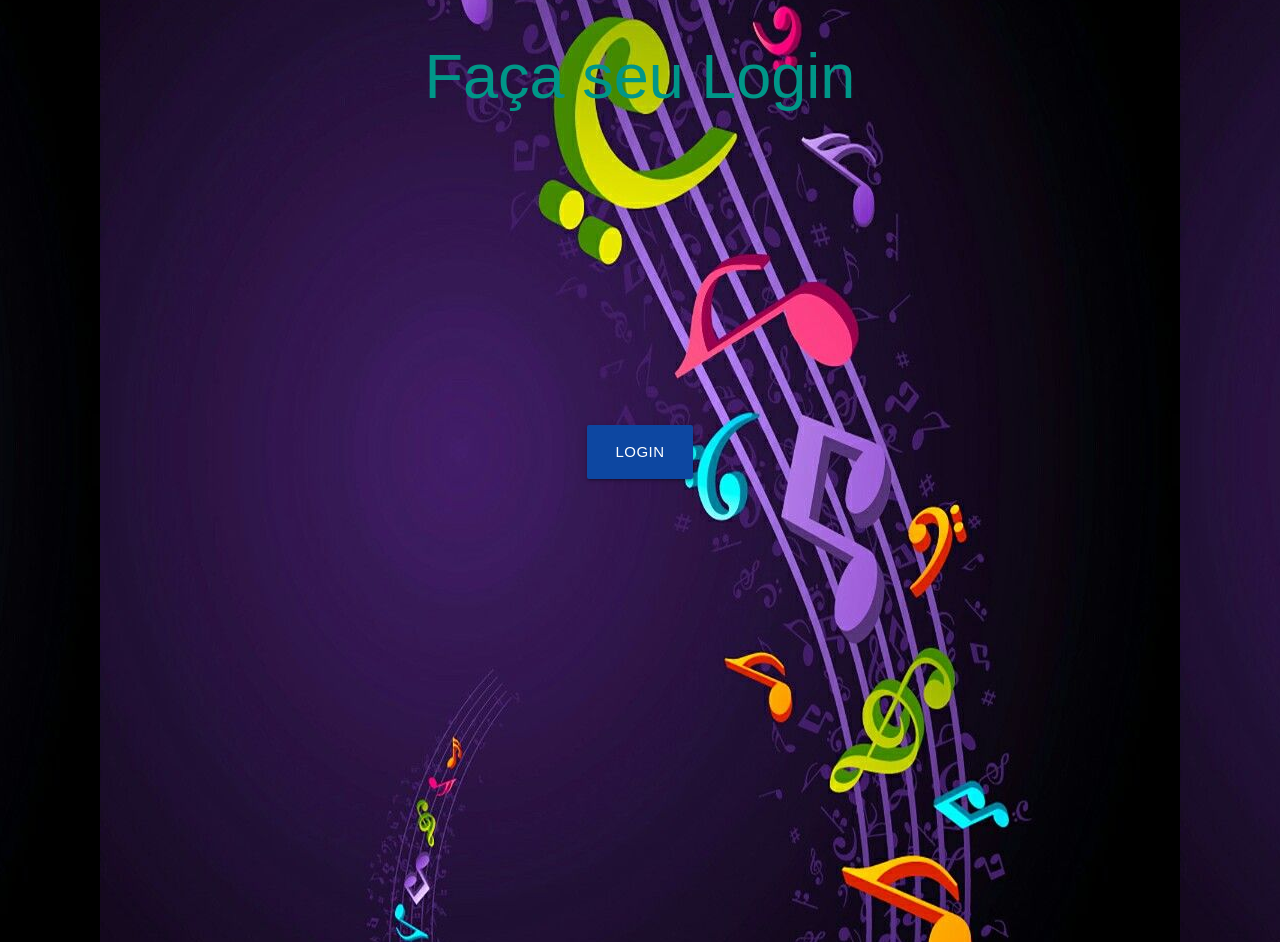
<file: leosfy/index.html>
<!DOCTYPE html>
<html lang="pt-br">

<head>
    <!-- CSS personalizado -->
    <link rel="stylesheet" href="style/estilo.css">
    <!-- incones -->
    <link href="https://fonts.googleapis.com/icon?family=Material+Icons" rel="stylesheet">
    <!-- Compiled and minified CSS -->
    <link rel="stylesheet" href="https://cdnjs.cloudflare.com/ajax/libs/materialize/1.0.0/css/materialize.min.css">

    <!-- jquery da google -->
    <script src="https://ajax.googleapis.com/ajax/libs/jquery/3.4.1/jquery.min.js"></script>

    <!-- js login -->
    <script src="src/login.js"></script>

    <!-- js sala -->
    <script src="src/sala.js"></script>

    <meta charset="UTF-8">
    <meta name="viewport" content="width=device-width, initial-scale=1.0">
    <meta http-equiv="X-UA-Compatible" content="ie=edge">
    <title>Index projeto perfil/salas</title>

    <style>
        .tab {
            padding-bottom: 0;
        }
        
        nav {
            height: 49px;
        }
    </style>

    <script>
        // perfil

        function listar_perfil() {

            var id_user = usuarioLogado.id;

            $.post({

                url: urlServer + 'webservice/perfil.php',
                data: {
                    id: id_user
                }

            }).done(function(resposta) {
                var usuario = JSON.parse(resposta);

                var card = $('#modelo_perfil').html();

                // ignore isso {
                if (usuario.status == 1) {
                    usuario.status = 'Ativo';
                } else {
                    usuario.status = 'Inativo';
                }
                // ignore até aqui }

                card = card.replace('%IMG%', usuario.img_url);
                card = card.replace('%NOME_PERFIL%', usuario.nome);
                card = card.replace('%EMAIL_PERFIL%', usuario.email);
                card = card.replace('%STATUS%', usuario.status);
                card = card.replace('%CODIGO_PERFIL%', usuario.id_usuario);



                $('#perfil_index').append(card);
            })
        }


        function abrir_modal(id) {
            $('#btn_entrar').attr('id_sala', id)
            console.log(id);
            $('#modal_es').modal().modal('open');
        }

        function fechar() {
            $('#modal_es').modal().modal('close');
        }

        function entrar_sala(elemento) {
            var id = $(elemento).attr('id_sala');
            var senha = $('#senha_sala').val();

            $.post({
                url: urlServer + 'webservice/sala_senha.php',
                data: {
                    id: id,
                    senha: senha,
                },
            }).done(function(resposta) {
                var sala = JSON.parse(resposta);
                console.log(sala);
                if (sala.id) {

                    localStorage.setItem('Sala', JSON.stringify(sala));
                    window.location.href = "sala.html?id_sala=" + sala.id;
                } else {
                    alert('senha invalida');
                }
            })
        }

    </script>
</head>

<body class="conatiner blue-grey darken-3">
    <nav>
        <div class="row" style="margin-bottom: 0;">
            <div class="nav-wrapper blue darken-4 center">
                <a href="index.html" class="btn white black-text waves-effect waves-light" style="margin-top: 0px;">Atualizar Salas</a>
            </div>
        </div>
    </nav>
    <div id="salas" class="row">
        <!-- modelo de salas -->
        <h2 id="titulo_index" class="center white-text">Salas</h2>
        <div id="lista_salas">

            <div id="btn_add" class="left">
                <a class="btn-floating btn-large waves-effect waves-light darken-4 modal-trigger" href="#criar_sala"><i
                        class="material-icons">add</i></a>
            </div>
        </div>
    </div>


    <!-- modelo de perfil -->

    <div id="perfil_index" class="row" style="padding-bottom: 45px;"></div>


    <template id="modelo_perfil" style="z-index: 15 ;">

            <div id="info">
                <div class="center">
                    <div id="capa_fundo" class="col s12" style="padding-top: 10%; padding-bottom: 10%;">
                        <img id="imagem_perfil" src="%IMG%" alt="" class="circle responsive-img">
                    </div>
                </div>

                <div class="col s12">
                    <h3 id="nome_perfil" class="white-text font20 center">NOME</h3>
                    <p for="nome_perfil" class="center font20 grey-text">%NOME_PERFIL%</p>
                </div>
                <div class="col s12">
                    <h3 id="email_perfil" class="white-text font20 center">E-MAIL</h3>
                    <p for="email_perfil" class="center font20 grey-text">%EMAIL_PERFIL%</p>
                </div>
                <div class="col s12">
                    <h3 id="status_perfil" class="white-text font20 center">STATUS DO USUÁRIO</h3>
                    <p id="statuss" for="status_perfil" class="center font20 grey-text">%STATUS%</p>
                </div>
                <div class="col s12">
                    <h3 id="codigo_perfil" class="white-text font20 center">SEU CODIGO</h3>
                    <p for="codigo_perfil" class="center font20 grey-text">%CODIGO_PERFIL%</p>
                </div>
                <div class="col s12">
                    <a onclick="logout()" type="button" class="col s12 red darken-4 center font20 white-text btn-large">sair</a>
                </div>
            </div>

        </template>


    <footer id="baixo">
        <nav id="qualquer" class="blue darken-4">
            <ul class="tabs tabs-transparent">
                <li class="tab"><a href="#salas">Salas</a></li>
                <li class="tab"><a href="#perfil_index">perfil</a></li>
            </ul>
        </nav>
    </footer>


    <!-- divis ocutas -->

    <template id="modelo_sala">
        <div class="card">
                <div class="row" onclick="abrir_modal('%ID%')">
                    <div class="card-image waves-effect waves-block waves-light col s4" style="padding: 0px;">
                        <a href="JavaScript:void(0)" class="modal-trigger">
                            <img id="imagem_salinha" class="activator" src="%IMG_URL_SALA%">
                        </a>
                    </div>
                    <div class="card-content left">
                        <span class="card-title activator grey-text text-darken-4">%SALA%
                            <p><a href="JavaScript:void(0)" class="modal-trigger">%ADM%</a></p>
                    </div>
                </div>
            </div>
    </template>

    <template id="spinner">
        <div class="preloader-wrapper big active">
            <div class="spinner-layer spinner-blue-only">
                <div class="circle-clipper left">
                    <div class="circle"></div>
                </div>
                <div class="gap-patch">
                    <div class="circle"></div>
                </div>
                <div class="circle-clipper right">
                    <div class="circle"></div>
                </div>
            </div>
        </div>
    </template>

    <!-- Modal Structure -->
    <div id="modal_es" class="modal">
        <div id="form_senha" class="form">
            <div class="row" style="margin-bottom: 0;">
                <div class="input-field col s12">
                    <label name="senha_sala" for="senha">Senha:</label>
                    <input id="senha_sala" name="senha_sala" id="senha" type="password">
                </div>
                <a onclick="entrar_sala(this)" class="btn center light-blue darken-4 col s12 waves-effect waves-light" type="submit" style="margin-top: 0px;" id="btn_entrar">Entrar</a>
            </div>
        </div>
    </div>

    <div id="criar_sala" class="modal container">
        <div class="modal-content row">
            <h3>Criar Sala</h3>

            <div class="row">
                <form action="JavaScript:void(0)" id="form_sala" method="POST" class="col s12" enctype="multipart/form-data">
                    <div class="row">
                        <div class="input-field col s12">
                            <i class="material-icons prefix">create</i>
                            <input name="nome" id="icon_prefixx" type="text" class="validate">
                            <label name="nome" for="icon_prefixx">Nome da sala</label>
                        </div>
                        <div class="input-field col s12">
                            <i class="material-icons prefix">lock</i>
                            <input name="senha" id="icon_telephone" type="password" class="validate">
                            <label name="senha" for="icon_telephone">senha</label>
                        </div>
                        <div class="col s12">
                            <label name="img" class="black-text"> Imagem da sala </label>
                            <input class="col s12" name="img" type="file">
                            <input type="hidden" id="id_adm" name="id_adm">
                        </div>
                    </div>
                    <div class="modal-footer">
                        <a href="#!" class="modal-close waves-effect waves-light btn red lighten-2 left">Sair</a>
                        <button onclick="cadastrar_sala()" value="ok" class="modal-close waves-effect waves-light btn blue darken-4 right">Criar</button>
                    </div>
                </form>
            </div>
        </div>
    </div>

    <!--JavaScript at end of body for optimized loading-->
    <script src="https://cdnjs.cloudflare.com/ajax/libs/materialize/1.0.0/js/materialize.min.js"></script>
    <script>
        M.AutoInit();
        naoLogado();
        listar_perfil();
        listar_sala();
    </script>
</body>

</html>
</file>
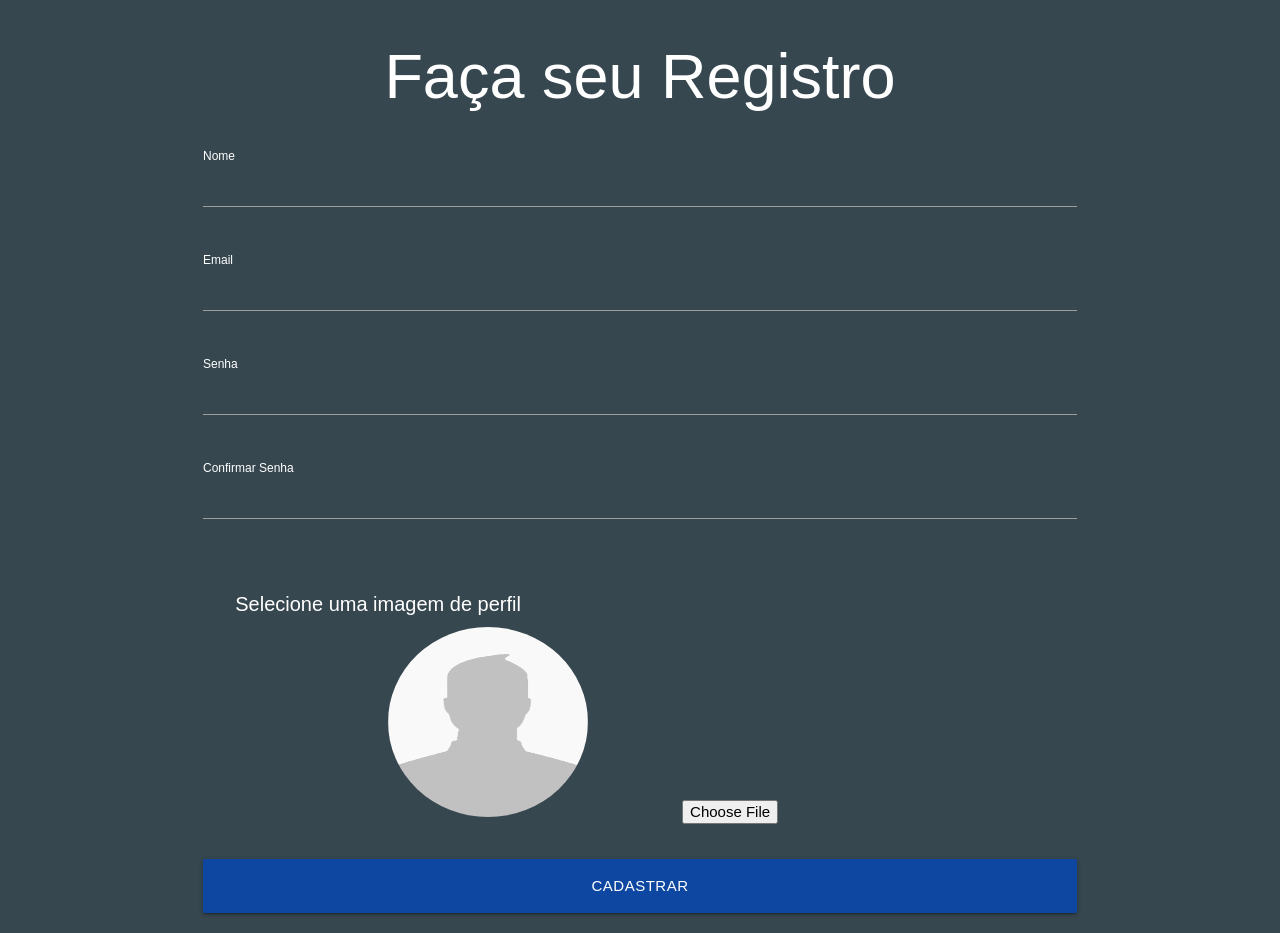
<file: leosfy/cadastro_usuario.html>
<!DOCTYPE html>
<html lang="pt-br">

<head>
    <!-- icones materialize -->
    <link href="https://fonts.googleapis.com/icon?family=Material+Icons" rel="stylesheet">
    <!-- Compiled and minified CSS -->
    <link rel="stylesheet" href="https://cdnjs.cloudflare.com/ajax/libs/materialize/1.0.0/css/materialize.min.css">

    <!-- jquery da google  -->
    <script src="https://ajax.googleapis.com/ajax/libs/jquery/3.4.1/jquery.min.js"></script>

    <!-- css personalizado -->
    <link rel="stylesheet" href="style/estilo.css">

    <meta charset="UTF-8">
    <meta name="viewport" content="width=device-width, initial-scale=1.0">
    <meta http-equiv="X-UA-Compatible" content="ie=edge">
    <title>login_logica</title>
    <style>
        /* cadastrar */
        
        #img_modal {
            width: 200px;
            height: auto;
        }
        
        form {
            margin-top: 10px;
        }
    </style>
    <script src="src/login.js"></script>
    <script>
        function enviar() {


            var form = $('#form_cad').get(0);
            var dados = new FormData(form);


            $.post({
                url: urlServer + 'webservice/cadastro_usuario.php', //'http://localhost/server_leosfy/webservice/cadastro_usuario.php',
                data: dados,
                processData: false,
                contentType: false,
            }).done(function(resposta) {
                // converto o json em um array
                if (resposta === 'Sucesso') {
                    window.location.href = 'login.html';
                }
            });

        }

        function validaSenha() {
            var senha1 = $('#campo_senha').val();
            var senha2 = $('#senha_confirm').val();

            if (senha2 == senha1 && senha2 != '') {
                $('#senha_confirm').removeClass('invalid');
                $('#senha_confirm').addClass('valid');
            } else {
                $('#senha_confirm').removeClass('valid');
                $('#senha_confirm').addClass('invalid');
            }
        }

        function validaNome() {
            var valor = $('#campo_nome').val();

            $.get({
                url: urlServer + 'webservice/valida_nome.php', //'http://localhost/server_leosfy/webservice/valida_nome.php',
                data: {
                    nome: valor,
                }
            }).done(function(resposta) {
                var resultado = JSON.parse(resposta);

                if (resultado.erro) {
                    $('#campo_nome').addClass('invalid');
                    alert(resultado.erro);
                    return;
                }

                if (resultado.sucesso) {
                    $('#campo_nome').removeClass('invalid');
                    $('#campo_nome').addClass('valid');
                }
            })
        }

        function readURL(input) {
            if (input.files && input.files[0]) {
                var reader = new FileReader();

                reader.onload = function(e) {
                    $('#img')
                        .attr('src', e.target.result);
                };

                reader.readAsDataURL(input.files[0]);
            }
        }



        function imgSelecionada() {
            //   var img = $('#img_input').val();

            //   var campo_img = $('#img').attr('src', "img");
        }
    </script>
</head>

<body class="blue-grey darken-3">
    <h1 class="center white-text">Faça seu Registro</h1>
    <div class="container">
        <div class="row">

            <form id="form_cad" name="cad" method="POST" class="col s12" enctype="multipart/form-data">
                <!-- campo Nome -->
                <div class="row">
                    <div class="input-field col s12">
                        <input required onblur="validaNome()" name="nome" placeholder="" id="campo_nome" type="text" class="validate white-text" value="">
                        <label name="nome" class="white-text" for="campo_nome">Nome</label>
                    </div>
                </div>
                <!-- campo email -->
                <div class="row">
                    <div class="input-field col s12">
                        <input required name="email" placeholder="" id="campo_email" type="email" class="validate white-text">
                        <label name="email" class="white-text" for="campo_email">Email</label>
                    </div>
                </div>
                <!-- campo senha1 -->
                <div class="row">
                    <div class="input-field col s12">
                        <input required name="senha" placeholder="" id="campo_senha" type="password" class="validate white-text">
                        <label name="senha" class="white-text" for="campo_senha">Senha</label>
                    </div>
                </div>
                <!-- campo senha2 -->
                <div class="row">
                    <div class="input-field col s12">
                        <input required oninput="validaSenha()" name="senha2" placeholder="" id="senha_confirm" type="password" class="validate white-text">
                        <label name="senha2" class="white-text" for="senha_confirm">Confirmar Senha</label>
                    </div>
                </div>
                <!-- campo imagem -->
                <div class="row" id="img_input">
                    <div class="input-field col s12 center">
                        <label class="white-text" style="font-size: 20px; padding-left: 32px;" for="img"> Selecione uma imagem de perfil </label>
                        <img id="img" class="circle responsive-img" src="img/perfil_vazio.jpg" style="width: 200px; height: 190px; margin-top: 50px;">

                        <input id="img_input" onchange="imgSelecionada(), readURL(this);" value="" type="file" accept="image" name="img_input" style="padding-left: 90px; width: 300px;">
                    </div>
                </div>
                <a onclick="enviar()" id="bt_criar" class="btn btn-large blue darken-4 col s12" style="margin-top:0;"> Cadastrar </a>

            </form>
        </div>
    </div>




    <!-- Compiled and minified JavaScript -->
    <script src="https://cdnjs.cloudflare.com/ajax/libs/materialize/1.0.0/js/materialize.min.js"></script>
    <script>
        M.AutoInit();
        logado();
    </script>
</body>

</html>
</file>
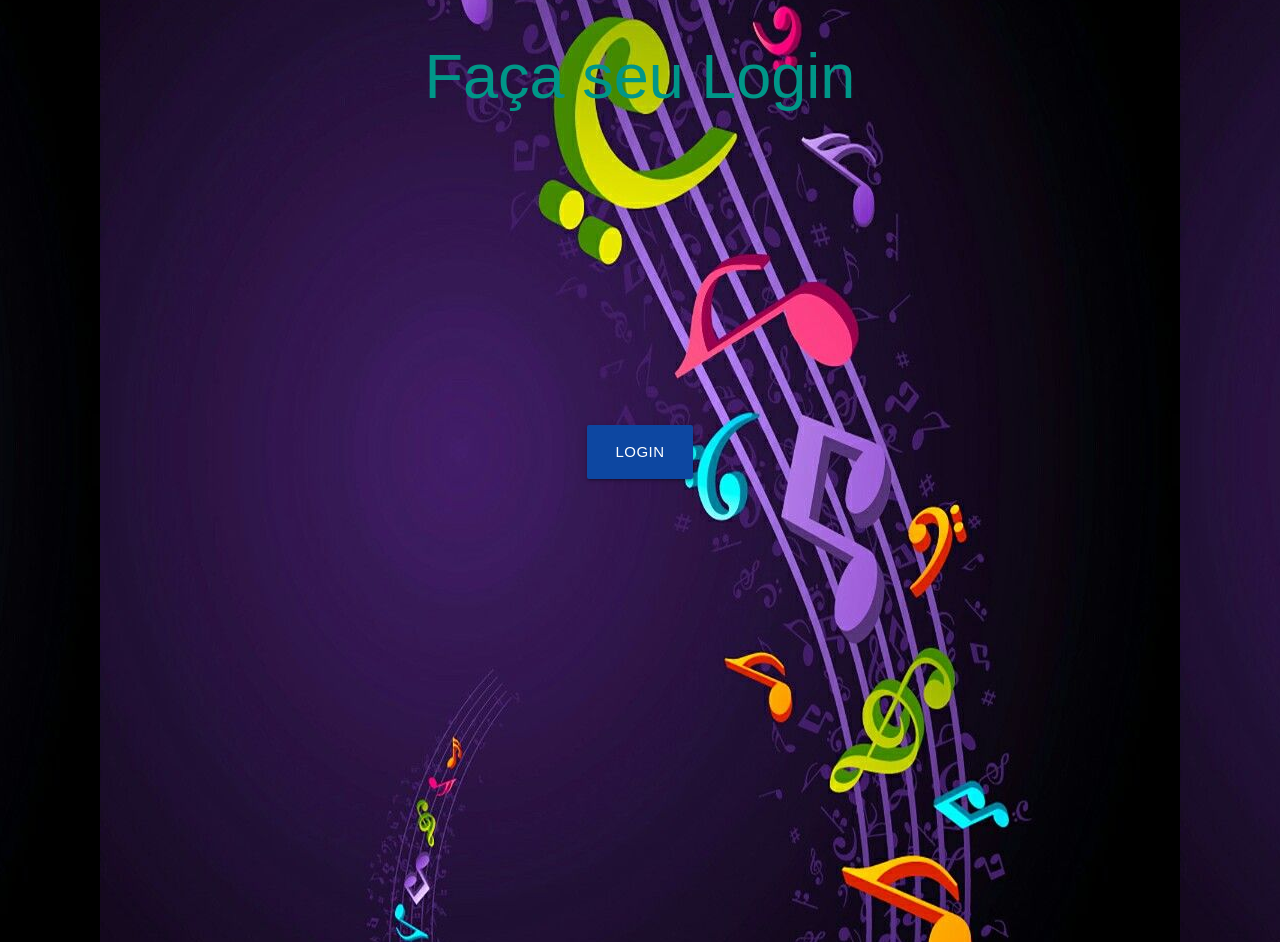
<file: leosfy/login.html>
<!DOCTYPE html>
<html lang="pt-br" class="bg-image">

<head>
    <meta charset="UTF-8">
    <meta name="viewport" content="width=device-width, initial-scale=1.0">
    <meta http-equiv="X-UA-Compatible" content="ie=edge">
    <link rel="stylesheet" href="https://cdnjs.cloudflare.com/ajax/libs/materialize/1.0.0/css/materialize.min.css">
    <link href="https://fonts.googleapis.com/icon?family=Material+Icons" rel="stylesheet">
    <!-- google jquery -->
    <script src="https://ajax.googleapis.com/ajax/libs/jquery/3.4.1/jquery.min.js"></script>

    <!-- js login -->
    <script src="src/login.js">
        logado();
    </script>
    <!-- css personalizado -->
    <link rel="stylesheet" href="style/estilo.css">

    <title>Projeto</title>

    <script>
        $(document).ready(function () {
            $('.modal').modal();
        });
    </script>
</head>

<body>
    <header class="container center">
        <div class="row ">
            <h1 class="teal-text">
                <strong>Faça seu Login</strong>
            </h1>
        </div>
    </header>

    <div class="container center ">
        <a href="#login" class="btn btn-large modal-trigger blue darken-4">Login</a>
    </div>
    <!-- divis ocutas -->

    <div id="login" class="modal">
        <h5 class="modal-close">&#10005;</h5>
        <div class="modal-content center">
            <h4>Faça o Login</h4>
            <a class="" href="cadastro_usuario.html">Ou cadastre-se gratuitamente</a>
            <br>

            <form action="javascript:void(0)" method="POST" name="form_log" id="form_log">

                <div class="input-field">
                    <i class="material-icons prefix">person</i>
                    <input name="nome" id="nome" type="text" id="name">
                    <label for="nome">Username</label>
                </div>
                <br>

                <div class="input-field">
                    <i class="material-icons prefix">lock</i>
                    <input id="senha" name="senha" type="password" id="pass">
                    <label for="senha">Password</label>
                </div>
                <br>



                <button onclick="logar()" class="btn btn-large blue darken-4"> Login </button>


            </form>
        </div>
    </div>








    <script src="https://cdnjs.cloudflare.com/ajax/libs/materialize/1.0.0/js/materialize.min.js"></script>
    <script>
        M.AutoInit();
    </script>
</body>

</html>
</file>
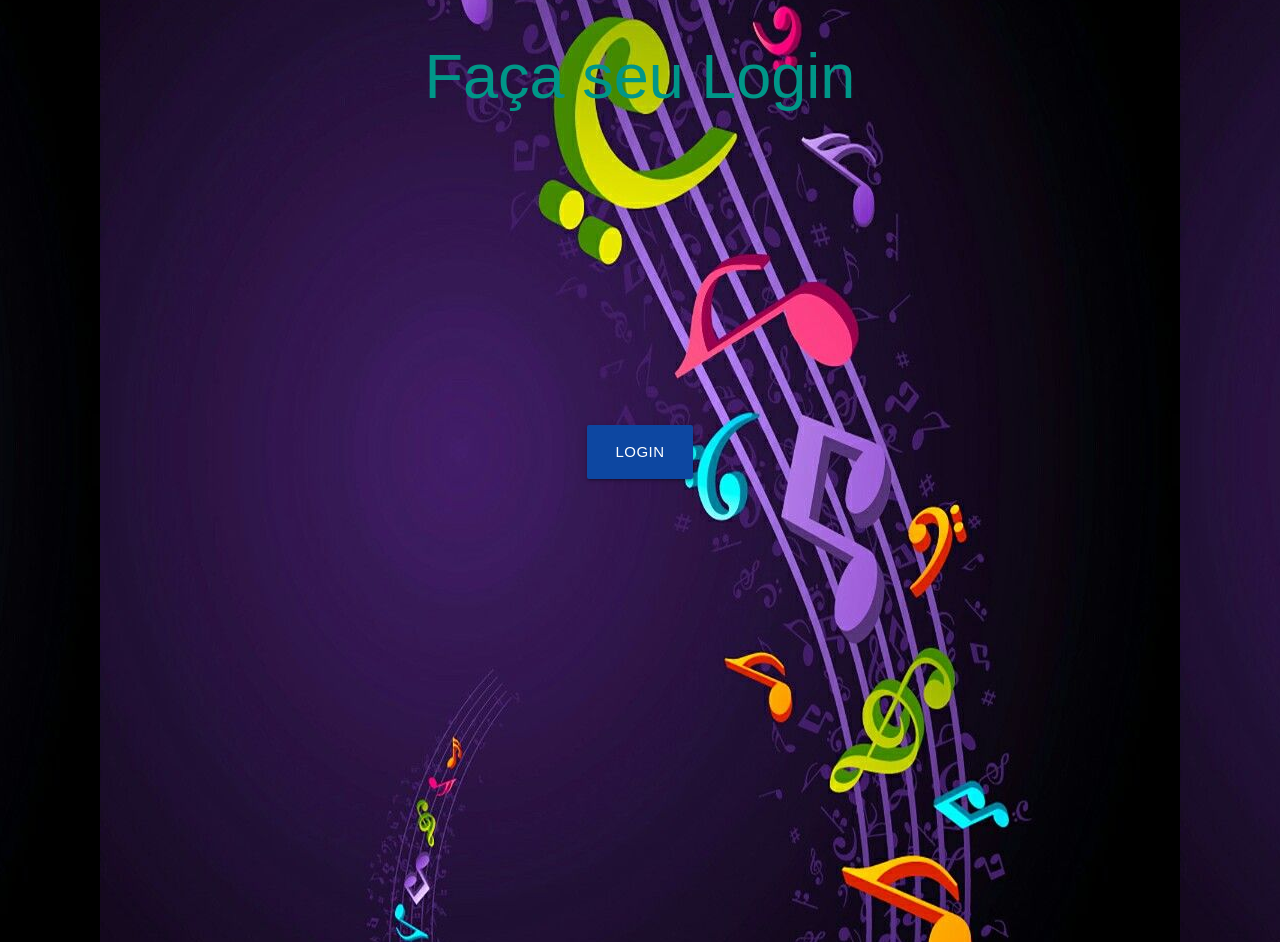
<file: leosfy/sala.html>
<!DOCTYPE html>
<html lang="pt-br">

<head>
    <!-- CSS personalizado -->
    <link rel="stylesheet" href="style/estilo.css">
    <!-- incones -->
    <link href="https://fonts.googleapis.com/icon?family=Material+Icons" rel="stylesheet">
    <!-- Compiled and minified CSS -->
    <link rel="stylesheet" href="https://cdnjs.cloudflare.com/ajax/libs/materialize/1.0.0/css/materialize.min.css">
    <!-- jquery -->
    <script src="https://ajax.googleapis.com/ajax/libs/jquery/3.4.1/jquery.min.js"></script>
    <!-- sdk spotify -->
    <script src="src/api_spotify.js"></script>

    <!-- js login -->
    <script src="src/login.js"></script>
    <!-- js sala -->
    <script src="src/sala.js"></script>
    <!-- js playlist -->
    <script src="src/playlist.js"></script>
    <!-- js musica -->
    <script src="src/musica.js"></script>

    <meta charset="UTF-8">
    <meta name="viewport" content="width=device-width, initial-scale=1.0">
    <meta http-equiv="X-UA-Compatible" content="ie=edge">
    <title id="leosfy"></title>

    <style>
        .tab {
            padding-bottom: 0;
        }

        nav {
            height: 49px;
        }
    </style>

    <script>
        monta_playlist();
        function atualizar_pagina_sala() {
            window.location.href = 'sala.html';
        }
    </script>
</head>

<body id="body" class="conatiner blue-grey darken-3">

    <audio preload="auto" id="musica_tocando">
        <source type="audio/mpeg">
    </audio>

    <div class="col s12  offset-m2 l6 offset-l3">
        <div id="info" class="card-panel z-depth-1 blue darken-3" style="margin: 0 ;position: fixed; width: 100%;">
            <div class="row valign-wrapper" style="margin: 0"></div>
            <div class="left" style="margin-right: 10px;">
                <img onclick="atualizar_pagina_sala()" id="img" src="" style="height: 100px; width: auto;">
                <!-- notice the "circle" class -->
            </div>
            <div class="col s12">
                <h4 id="nome_sala" class="left" style="margin-bottom: 0; margin-top: 0; ">
                    <span id="nome_sala"></span>
                </h4>
                <br>
                <br>
                <strong class="left">
                    Dono:
                    <span id="adm"></span>
                </strong>
            </div>
            <a href="index.html" class="btn red accent-4 waves-effect waves-light" style="margin-top: 27px;">Sair da
                Sala</a>
        </div>
    </div>


    <div class="row section scrollspy" style="padding: 0; padding-top: 25%">
        <div class="col s12 white" style="margin-bottom: 32%; margin-top: 16%;">
            <table class="highlight">
                <thead>
                    <tr>
                        <th>Musica</th>
                        <th>Enviado por</th>
                    </tr>
                </thead>

                <tbody id="musicas">

                </tbody>
            </table>
            <div>
                <a class="btn blue darken-4 waves-light modal-trigger col s12" href="#add_musica"
                    style="margin-top: 0;    margin-bottom: 4% ; z-index: 10;">Adicionar Musica</a>
            </div>
        </div>
    </div>
    <footer id="baixo" class="blue-grey">
        <div class="center">
            <div class="row">
                <div class="col s12">

                    <div class="progress blue lighten-4">
                        <div id="barra_progreso" class="determinate blue darken-4">
                        </div>
                    </div>

                    <div>

                        <div class="col s12" style="padding: 0px; margin: 0px;">
                            <strong id="musica_play" class=""></strong>
                        </div>
                        <div class="col s12" style="padding: 0px;">
                            <span id="">enviada por : </span><strong id="enviado"></strong>
                        </div>


                        <div class="row" style="padding: 0px; margin: 0px;">
                            <div class="col s4 left">
                                <a onclick="anterior()" class="btn blue darken-4 waves-effect waves-light" href="#">
                                    <i class="material-icons">navigate_before</i>
                                </a>
                            </div>
                            <div class="col s4">
                                <a id='btn' onclick="play()" class="btn blue darken-4 waves-effect waves-light"
                                    href="javascript:void(0)">
                                    <i id="icone_play_pause" class="material-icons">play_arrow</i>
                                </a>
                            </div>
                            <div class="col s4">
                                <a onclick="proximo()" class="btn blue darken-4 waves-effect waves-light"
                                    href="javascript:void(0)">
                                    <i class="material-icons">navigate_next</i>
                                </a>
                            </div>
                        </div>
                    </div>
                </div>
            </div>
    </footer>

    <!-- divis ocultas -->

    <div id="add_musica" class="modal row card center">
        <div class="row">
            <form method="POST" enctype="multipart/form-data">
                <div class="right col s12">
                    <h5>Pesquise uma Musica</h5>
                    <input name='pesquisa_musica' id="pesquisa_musica" type="text" oninput="pesquisa()">
                </div>
            </form>
        </div>
        <div id="resultado">
        </div>
        <ul class="z-depth-5" id="lista_musica">

        </ul>
    </div>

    <!-- divs ocultas -->
    <template id="upload_musicas">
        <div class="row">
            <h5 class="red-text">Não encontramos</h5>
            <h6 class="red-text">Deseja fazer upload</h6>
            <form id="form_musica" action="javascript:void(0)" method="post" enctype="multipart/form-data">
                <div class="row center">
                    <div class="input-field col s12">
                        <input id="nome" type="text" required>
                        <label for="nome">digite o nome da musica</label>
                    </div>
                </div>
                <input id="musica_up" oninput="upload_musica()" style="margin: 5%; margin-left:33%" type="file"
                    name="musica" id="musica">
            </form>
        </div>
    </template>
    <!-- divs ocultas -->
    <template id="modelo_musica">
        <li id="musica">
            <a class="btn-large waves-effect light-blue darken-1 col s12" href="#" onclick='add_musica(ID)'
                style="font-size: 12px">%MUSICA%</a>
        </li>
    </template>
    <template id="itens_tabela">

        <tr onclick="click_musica('%ID_MUSICA%')" id="musica_lista">
            <td id="musica">%MUSICA%</td>
            <td>%USUARIO%</td>
        </tr>

    </template>


    <!-- Compiled and minified JavaScript -->
    <script src="https://cdnjs.cloudflare.com/ajax/libs/materialize/1.0.0/js/materialize.min.js"></script>
    <script>
        M.AutoInit();
        naoLogado();
        infoSala();
    </script>
</body>

</html>
</file>
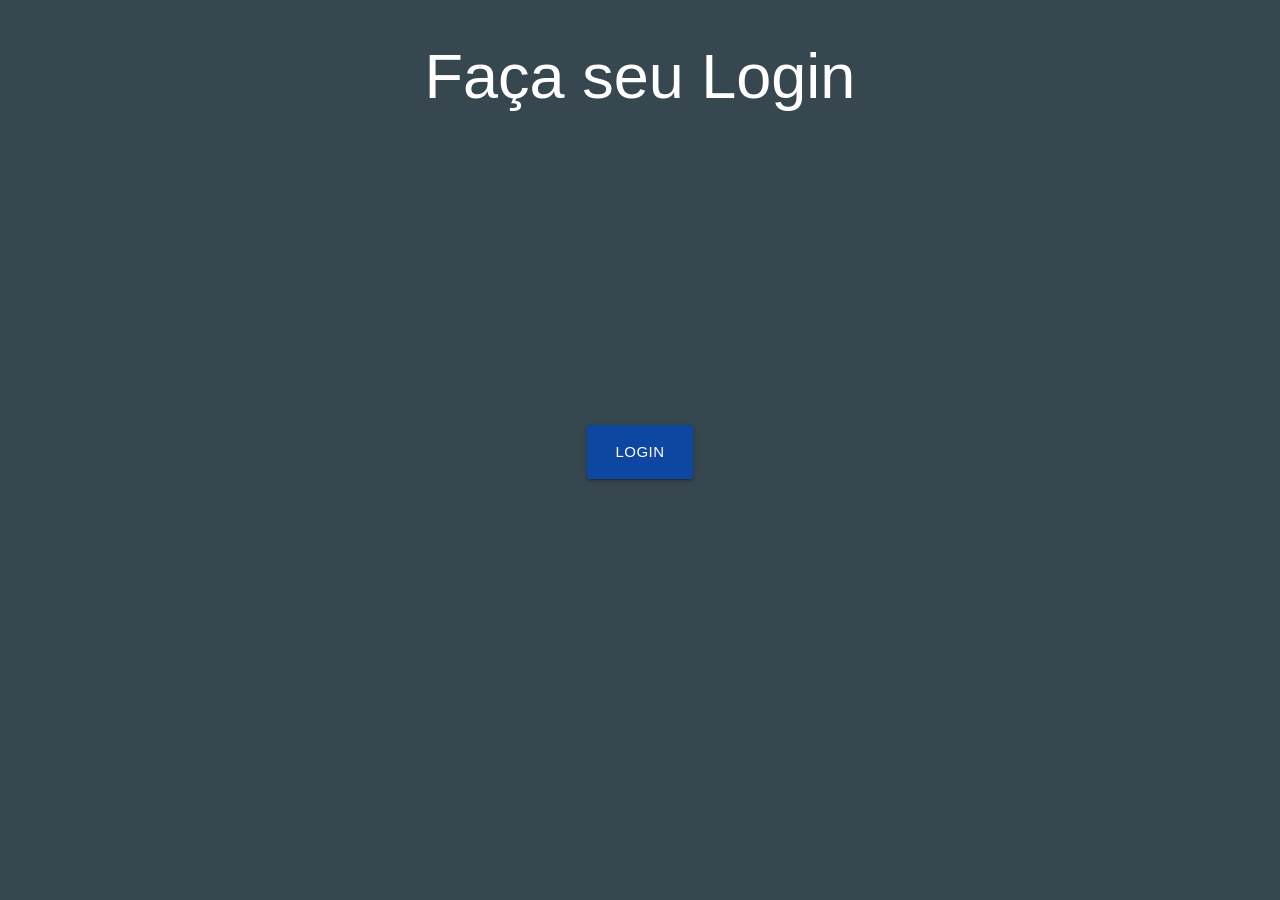
<file: leosfy/leosfy/login.html>
<!DOCTYPE html>
<html lang="pt-br">

<head>
    <meta charset="UTF-8">
    <meta name="viewport" content="width=device-width, initial-scale=1.0">
    <meta http-equiv="X-UA-Compatible" content="ie=edge">
    <link rel="stylesheet" href="https://cdnjs.cloudflare.com/ajax/libs/materialize/1.0.0/css/materialize.min.css">
    <link href="https://fonts.googleapis.com/icon?family=Material+Icons" rel="stylesheet">
    <!-- google jquery -->
    <script src="https://ajax.googleapis.com/ajax/libs/jquery/3.4.1/jquery.min.js"></script>

    <!-- js login -->
    <script src="src/login.js">
        logado();
    </script>
    <!-- css personalizado -->
    <link rel="stylesheet" href="style/estilo.css">

    <title>Projeto</title>

    <script>
        $(document).ready(function() {
            $('.modal').modal();
        });
    </script>
</head>

<body class="blue blue-grey darken-3">
    <header class="container center">
        <div class="row">
            <h1 class="white-text">Faça seu Login</h1>
        </div>
    </header>

    <div class="container center">
        <a href="#login" class="btn btn-large modal-trigger blue darken-4">Login</a>
    </div>
    <!-- divis ocutas -->

    <div id="login" class="modal">
        <h5 class="modal-close">&#10005;</h5>
        <div class="modal-content center">
            <h4>Faça o Login</h4>
            <a class="" href="cadastro_usuario.html">Ou cadastre-se gratuitamente</a>
            <br>

            <form action="javascript:void(0)" method="POST" name="form_log" id="form_log">

                <div class="input-field">
                    <i class="material-icons prefix">person</i>
                    <input name="nome" id="nome" type="text" id="name">
                    <label for="nome">Username</label>
                </div>
                <br>

                <div class="input-field">
                    <i class="material-icons prefix">lock</i>
                    <input id="senha" name="senha" type="password" id="pass">
                    <label for="senha">Password</label>
                </div>
                <br>



                <button onclick="logar()" class="btn btn-large blue darken-4"> Login </button>

            </form>
        </div>
    </div>








    <script src="https://cdnjs.cloudflare.com/ajax/libs/materialize/1.0.0/js/materialize.min.js"></script>
    <script>
        M.AutoInit();
    </script>
</body>

</html>
</file>
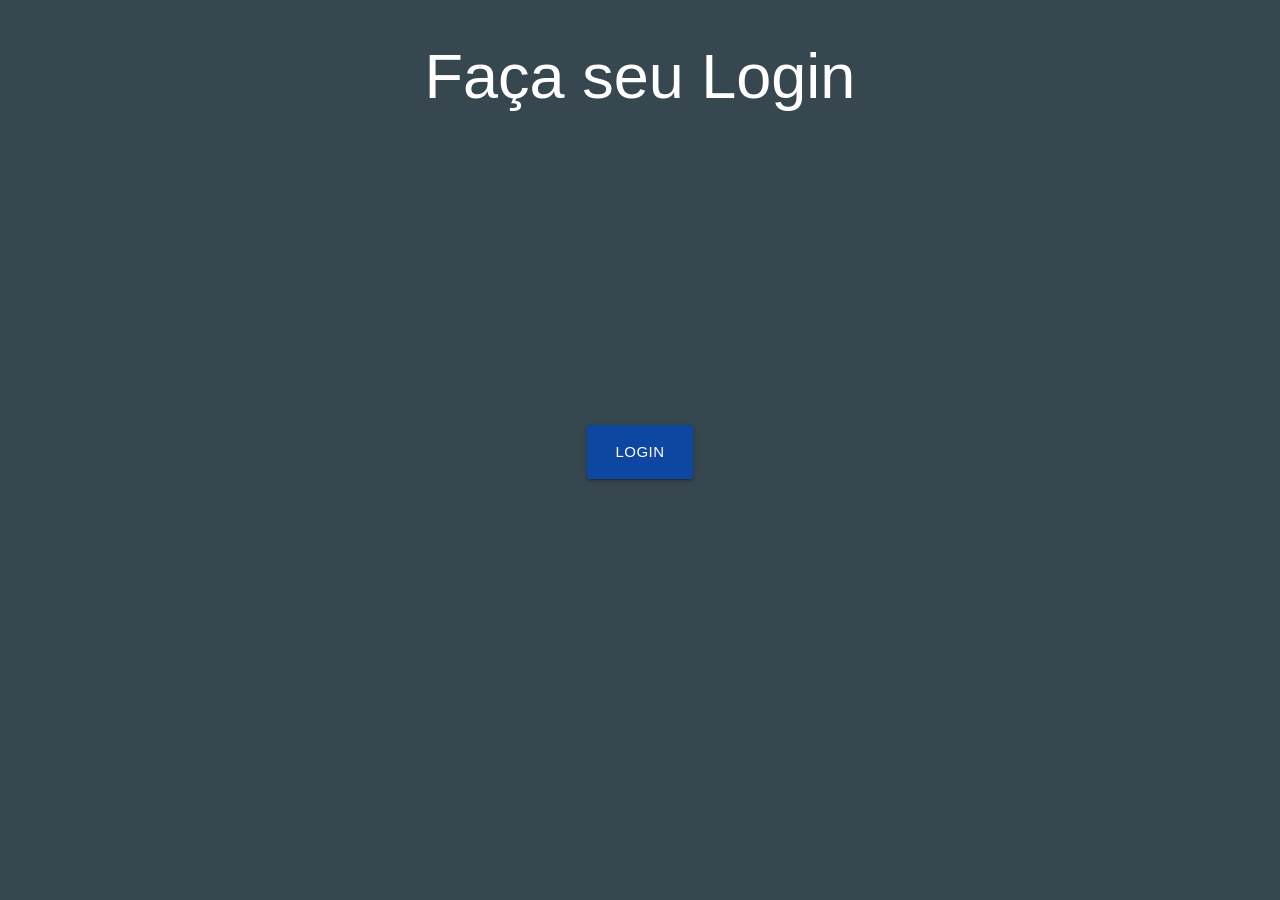
<file: leosfy/leosfy/sala.html>
<!DOCTYPE html>
<html lang="pt-br">

<head>
    <!-- CSS personalizado -->
    <link rel="stylesheet" href="style/estilo.css">
    <!-- incones -->
    <link href="https://fonts.googleapis.com/icon?family=Material+Icons" rel="stylesheet">
    <!-- Compiled and minified CSS -->
    <link rel="stylesheet" href="https://cdnjs.cloudflare.com/ajax/libs/materialize/1.0.0/css/materialize.min.css">
    <!-- jquery -->
    <script src="https://ajax.googleapis.com/ajax/libs/jquery/3.4.1/jquery.min.js"></script>


    <!-- js login -->
    <script src="src/login.js"></script>
    <!-- js sala -->
    <script src="src/sala.js"></script>
    <!-- js playlist -->
    <script src="src/playlist.js"></script>
    <!-- js musica -->
    <script src="src/musica.js"></script>

    <meta charset="UTF-8">
    <meta name="viewport" content="width=device-width, initial-scale=1.0">
    <meta http-equiv="X-UA-Compatible" content="ie=edge">
    <title id="leosfy"></title>

    <style>
        .tab {
            padding-bottom: 0;
        }

        nav {
            height: 49px;
        }
    </style>

    <script>
        monta_playlist();
        function atualizar_pagina_sala() {
            window.location.href = 'sala.html';
        }
    </script>
</head>

<body id="body" class="conatiner blue-grey darken-3">

    <audio preload="auto" id="musica_tocando">
        <source src="" type="audio/mpeg">
    </audio>

    <div class="col s12  offset-m2 l6 offset-l3">
        <div id="info" class="card-panel z-depth-1 blue darken-3" style="margin: 0 ;position: fixed; width: 100%;">
            <div class="row valign-wrapper" style="margin: 0"></div>
            <div class="left" style="margin-right: 10px;">
                <img onclick="atualizar_pagina_sala()" id="img" src="" style="height: 100px; width: auto;">
                <!-- notice the "circle" class -->
            </div>
            <div class="col s12">
                <h4 id="nome_sala" class="left" style="margin-bottom: 0; margin-top: 0; ">
                    <span id="nome_sala"></span>
                </h4>
                <br>
                <br>
                <strong class="left">
                    Dono:
                    <span id="adm"></span>
                </strong>
            </div>
            <a href="index.html" class="btn red accent-4 waves-effect waves-light" style="margin-top: 27px;">Sair da
                Sala</a>
        </div>
    </div>


    <div class="row section scrollspy" style="padding: 0; padding-top: 25%">
        <div class="col s12 white" style="margin-bottom: 32%; margin-top: 16%;">
            <table class="highlight">
                <thead>
                    <tr>
                        <th>Musica</th>
                        <th>Enviado por</th>
                    </tr>
                </thead>

                <tbody id="musicas">

                </tbody>
            </table>
            <div>
                <a class="btn blue darken-4 waves-light modal-trigger col s12" href="#add_musica"
                    style="margin-top: 0;    margin-bottom: 4% ; z-index: 10;">Adicionar Musica</a>
            </div>
        </div>
    </div>
    <footer id="baixo" class="blue-grey">
        <div class="center">
            <div class="row">
                <div class="col s12">

                    <div class="progress blue lighten-4">
                        <div id="barra_progreso" class="determinate blue darken-4">
                        </div>
                    </div>

                    <div>

                        <div class="col s12" style="padding: 0px; margin: 0px;">
                            <strong id="musica_play" class=""></strong>
                        </div>
                        <div class="col s12" style="padding: 0px;">
                            <span id="">enviada por : </span><strong id="enviado"></strong>
                        </div>


                        <div class="row" style="padding: 0px; margin: 0px;">
                            <div class="col s4 left">
                                <a onclick="anterior()" class="btn blue darken-4 waves-effect waves-light" href="#">
                                    <i class="material-icons">navigate_before</i>
                                </a>
                            </div>
                            <div class="col s4">
                                <a id='btn' onclick="play()" class="btn blue darken-4 waves-effect waves-light"
                                    href="javascript:void(0)">
                                    <i id="icone_play_pause" class="material-icons">play_arrow</i>
                                </a>
                            </div>
                            <div class="col s4">
                                <a onclick="proximo()" class="btn blue darken-4 waves-effect waves-light"
                                    href="javascript:void(0)">
                                    <i class="material-icons">navigate_next</i>
                                </a>
                            </div>
                        </div>
                    </div>
                </div>
            </div>
    </footer>

    <!-- divis ocultas -->

    <div id="add_musica" class="modal row card center">
        <div class="row">
            <form method="POST" enctype="multipart/form-data">
                <div class="right col s12">
                    <h5>Pesquise uma Musica</h5>
                    <input name='pesquisa_musica' id="pesquisa_musica" type="text" oninput="pesquisa()">
                </div>
            </form>
        </div>
        <div id="resultado">
        </div>
        <ul class="z-depth-5" id="lista_musica">

        </ul>
    </div>

    <!-- divs ocultas -->
    <template id="upload_musicas">
        <div class="row">
            <h5 class="red-text">Não encontramos</h5>
            <h6 class="red-text">Deseja fazer upload</h6>
            <form id="form_musica" action="javascript:void(0)" method="post" enctype="multipart/form-data">
                <div class="row center">
                    <div class="input-field col s12">
                        <input id="nome" type="text" required>
                        <label for="nome">digite o nome da musica</label>
                    </div>
                </div>
                <input id="musica_up" oninput="upload_musica()" style="margin: 5%; margin-left:33%" type="file"
                    name="musica" id="musica">
            </form>
        </div>
    </template>
    <!-- divs ocultas -->
    <template id="modelo_musica">
        <li id="musica">
            <a class="btn-large waves-effect light-blue darken-1 col s12" href="#" onclick='add_musica(ID)'
                style="font-size: 12px">%MUSICA%</a>
        </li>
    </template>
    <template id="itens_tabela">

        <tr onclick="click_musica('%ID_MUSICA%')" id="musica_lista">
            <td id="musica">%MUSICA%</td>
            <td>%USUARIO%</td>
        </tr>

    </template>


    <!-- Compiled and minified JavaScript -->
    <script src="https://cdnjs.cloudflare.com/ajax/libs/materialize/1.0.0/js/materialize.min.js"></script>
    <script>
        M.AutoInit();
        naoLogado();
        infoSala();
    </script>
</body>

</html>
</file>
<file: leosfy/style/estilo.css>
/* // pagina de login */

body {
    height: 100%;
    margin: 0;
}
.bg-image{
    background-image: url('../img/bg.jpg');
    background-position: center;
    backdrop-filter: blur(6px);
    height: 100%;
}
a.btn {
    margin-top: 30%;
}

.modal {
    max-height: 100%;
    overflow: hidden;
}

input[type="submit"] {
    width: 100%;
    margin-top: 50px;
}

.modal-close {
    position: absolute;
    top: 10px;
    right: 10px;
    padding: 0;
    margin: 0;
}


/* index */

.font20 {
    font-size: 20px;
}

#baixo {
    position: fixed;
    bottom: 0;
    width: 100%;
    z-index: 10;
}

#btn_add {
    position: fixed;
    bottom: 60px;
    right: 5px;
}

#titulo_index {
    margin-top: 20px;
    margin-bottom: 10px;
    font-size: 30px
}

#card_amigos {
    margin-bottom: 0;
    padding-top: 5px;
}

#info {
    margin-top: 20px;
}

#imagem_perfil {
    width: 100px;
    height: 100px;
}

.img_perfil {
    width: 60px;
    height: 57px;
}

#btn_add {
    z-index: 10;
}

#capa_fundo {
    background-image: url("../img/capa_padrao.jpg");
}

#imagem_salinha {
    text-align: center;
    height: 120px;
}



/* pagina cadastro */

input[type='file'] {
    color: transparent;
    /* Hides your "No File Selected" */
    /* Sets the Control to Right-To-Left */
}
</file>
<file: leosfy/leosfy/style/estilo.css>
/* // pagina de login */

body {
    background: #EF9A9A;
}

a.btn {
    margin-top: 30%;
}

.modal {
    max-height: 100%;
    overflow: hidden;
}

input[type="submit"] {
    width: 100%;
    margin-top: 50px;
}

.modal-close {
    position: absolute;
    top: 10px;
    right: 10px;
    padding: 0;
    margin: 0;
}


/* index */

.font20 {
    font-size: 20px;
}

#baixo {
    position: fixed;
    bottom: 0;
    width: 100%;
    z-index: 10;
}

#btn_add {
    position: fixed;
    bottom: 60px;
    right: 5px;
}

#titulo_index {
    margin-top: 20px;
    margin-bottom: 10px;
    font-size: 30px
}

#card_amigos {
    margin-bottom: 0;
    padding-top: 5px;
}

#info {
    margin-top: 20px;
}

#imagem_perfil {
    width: 100px;
    height: 100px;
}

.img_perfil {
    width: 60px;
    height: 57px;
}

#btn_add {
    z-index: 10;
}

#capa_fundo {
    background-image: url("../img/capa_padrao.jpg");
}

#imagem_salinha {
    text-align: center;
    height: 120px;
}



/* pagina cadastro */

input[type='file'] {
    color: transparent;
    /* Hides your "No File Selected" */
    /* Sets the Control to Right-To-Left */
}
</file>
